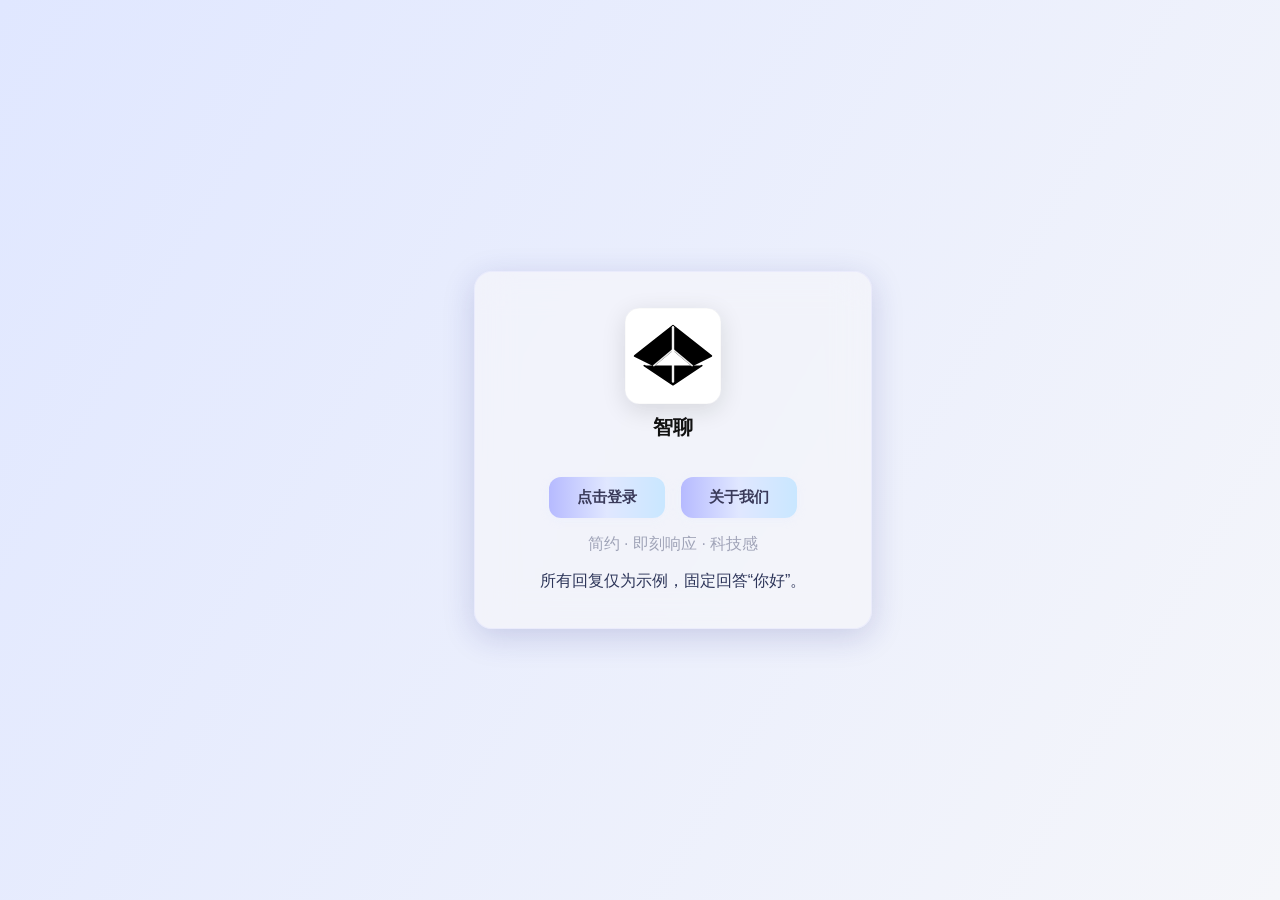
<file: templates/index.html>
<!doctype html>
<html lang="zh-cn">
  <head>
    <meta charset="utf-8">
    <meta name="viewport" content="width=device-width,initial-scale=1">
    <title>智聊 — 简约科技</title>
    <link rel="stylesheet" href="/static/main.css">
  </head>
  <body>
    <div class="shell">
      <div class="card">
        <div class="brand">
          <img src="/static/logo.svg" alt="智聊">
          <div class="title">智聊</div>
        </div>
        <div class="actions">
          <a class="btn primary" href="/login">点击登录</a>
          <a class="btn primary" href="/about">关于我们</a>
        </div>
        <div class="inner">
          <p class="tag">简约 · 即刻响应 · 科技感</p>
          <div class="note" style="margin-top:16px">所有回复仅为示例，固定回答“你好”。</div>
        </div>
      </div>
    </div>
  </body>
</html>
</file>
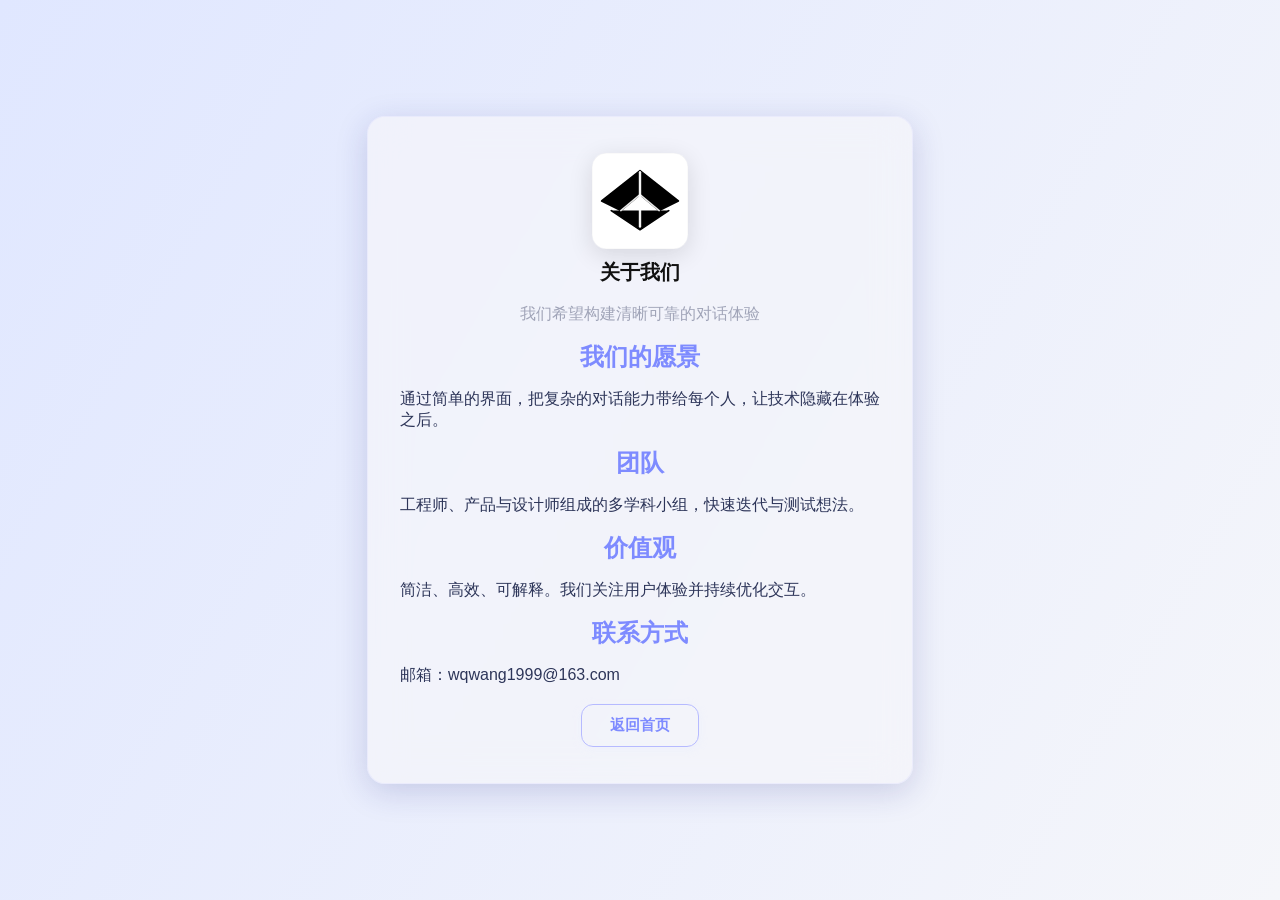
<file: templates/about.html>
<!doctype html>
<html lang="zh-cn">
  <head>
    <meta charset="utf-8">
    <meta name="viewport" content="width=device-width,initial-scale=1">
    <title>关于我们 - 智聊</title>
    <link rel="stylesheet" href="/static/main.css">
  <body>
  </head>
  <body>
    <div class="shell">
      <div class="card">
        <div class="inner">
          <div class="brand">
            <img src="/static/logo.svg" alt="智聊">
            <div class="title">关于我们</div>
          </div>
          <p class="tag">我们希望构建清晰可靠的对话体验</p>
          <div class="about-sections" style="width:100%">
            <section>
              <h2>我们的愿景</h2>
              <p>通过简单的界面，把复杂的对话能力带给每个人，让技术隐藏在体验之后。</p>
            </section>
            <section>
              <h2>团队</h2>
              <p>工程师、产品与设计师组成的多学科小组，快速迭代与测试想法。</p>
            </section>
            <section>
              <h2>价值观</h2>
              <p>简洁、高效、可解释。我们关注用户体验并持续优化交互。</p>
            </section>
            <section>
              <h2>联系方式</h2>
              <p>邮箱：wqwang1999@163.com</p>
            </section>
          </div>
          <div class="actions">
            <a class="btn ghost" href="/">返回首页</a>
          </div>
        </div>
      </div>
    </div>
    <script src="/static/ui.js" defer></script>
  </body>
</html>
</file>
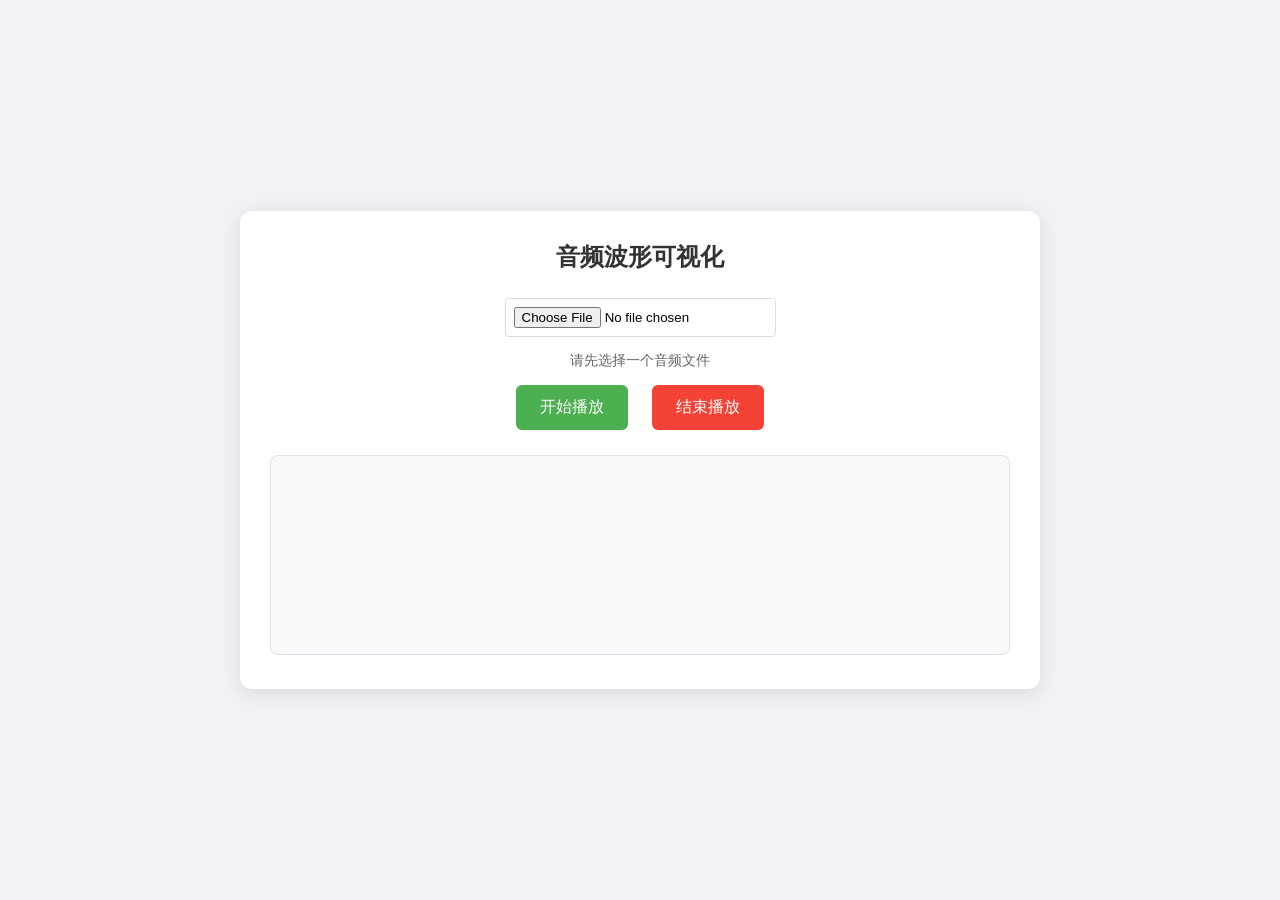
<file: templates/wave.html>
<!DOCTYPE html>
<html lang="zh-CN">
<head>
    <meta charset="UTF-8">
    <meta name="viewport" content="width=device-width, initial-scale=1.0">
    <title>音频波形可视化</title>
    <style>
        * {
            margin: 0;
            padding: 0;
            box-sizing: border-box;
            font-family: 'Arial', sans-serif;
        }

        body {
            display: flex;
            flex-direction: column;
            align-items: center;
            justify-content: center;
            min-height: 100vh;
            background-color: #f0f2f5;
            padding: 20px;
        }

        .audio-container {
            background: white;
            padding: 30px;
            border-radius: 12px;
            box-shadow: 0 4px 20px rgba(0, 0, 0, 0.1);
            width: 100%;
            max-width: 800px;
            text-align: center;
        }

        h1 {
            color: #333;
            margin-bottom: 25px;
            font-size: 24px;
        }

        .controls {
            margin-bottom: 25px;
        }

        button {
            padding: 12px 24px;
            margin: 0 10px;
            border: none;
            border-radius: 6px;
            font-size: 16px;
            cursor: pointer;
            transition: all 0.3s ease;
        }

        #startBtn {
            background-color: #4CAF50;
            color: white;
        }

        #stopBtn {
            background-color: #f44336;
            color: white;
        }

        button:hover {
            opacity: 0.9;
            transform: translateY(-2px);
        }

        button:disabled {
            background-color: #cccccc;
            cursor: not-allowed;
            transform: none;
            opacity: 1;
        }

        #waveform {
            width: 100%;
            height: 200px;
            background-color: #f8f9fa;
            border-radius: 8px;
            border: 1px solid #dee2e6;
        }

        .audio-select {
            margin: 15px 0;
        }

        input[type="file"] {
            padding: 8px;
            border: 1px solid #ddd;
            border-radius: 4px;
        }

        .status {
            margin-top: 15px;
            color: #666;
            font-size: 14px;
        }
    </style>
</head>
<body>
    <div class="audio-container">
        <h1>音频波形可视化</h1>
        
        <!-- 音频文件选择 -->
        <div class="audio-select">
            <input type="file" id="audioFile" accept="audio/*" />
            <p class="status">请先选择一个音频文件</p>
        </div>
        
        <!-- 控制按钮 -->
        <div class="controls">
            <button id="startBtn" disabled>开始播放</button>
            <button id="stopBtn" disabled>结束播放</button>
        </div>
        
        <!-- 波形画布 -->
        <canvas id="waveform"></canvas>
    </div>

    <script>
        // 获取DOM元素
        const audioFileInput = document.getElementById('audioFile');
        const startBtn = document.getElementById('startBtn');
        const stopBtn = document.getElementById('stopBtn');
        const canvas = document.getElementById('waveform');
        const ctx = canvas.getContext('2d');
        const statusText = document.querySelector('.status');

        // 音频相关变量
        let audioContext;
        let audioElement;
        let analyser;
        let source;
        let animationId;
        let isPlaying = false;

        // 设置canvas尺寸
        function resizeCanvas() {
            const rect = canvas.getBoundingClientRect();
            canvas.width = rect.width;
            canvas.height = rect.height;
        }

        // 初始化画布
        window.addEventListener('resize', resizeCanvas);
        resizeCanvas();

        // 选择音频文件
        audioFileInput.addEventListener('change', function(e) {
            const file = e.target.files[0];
            if (!file) return;

            // 验证文件类型
            if (!file.type.startsWith('audio/')) {
                statusText.textContent = '请选择有效的音频文件';
                return;
            }

            // 创建音频元素
            const audioUrl = URL.createObjectURL(file);
            audioElement = new Audio(audioUrl);
            
            // 启用播放按钮
            startBtn.disabled = false;
            statusText.textContent = `已选择: ${file.name}`;
        });

        // 初始化音频分析器
        function initAudioAnalyzer() {
            if (!audioContext) {
                audioContext = new (window.AudioContext || window.webkitAudioContext)();
                analyser = audioContext.createAnalyser();
                analyser.fftSize = 2048; // 控制波形精度
            }

            // 创建音频源
            source = audioContext.createMediaElementSource(audioElement);
            source.connect(analyser);
            analyser.connect(audioContext.destination);
        }

        // 绘制波形
        function drawWaveform() {
            // 获取频域数据
            const bufferLength = analyser.frequencyBinCount;
            const dataArray = new Uint8Array(bufferLength);
            analyser.getByteTimeDomainData(dataArray);

            // 清空画布
            ctx.clearRect(0, 0, canvas.width, canvas.height);
            
            // 设置波形样式
            ctx.lineWidth = 2;
            ctx.strokeStyle = '#4CAF50';
            ctx.beginPath();

            const sliceWidth = canvas.width / bufferLength;
            let x = 0;

            // 绘制波形
            for (let i = 0; i < bufferLength; i++) {
                const v = dataArray[i] / 128.0;
                const y = v * canvas.height / 2;

                if (i === 0) {
                    ctx.moveTo(x, y);
                } else {
                    ctx.lineTo(x, y);
                }

                x += sliceWidth;
            }

            ctx.lineTo(canvas.width, canvas.height / 2);
            ctx.stroke();

            // 持续绘制
            if (isPlaying) {
                animationId = requestAnimationFrame(drawWaveform);
            }
        }

        // 开始播放
        startBtn.addEventListener('click', async function() {
            if (!audioElement) return;

            // 恢复音频上下文（解决浏览器自动暂停问题）
            if (audioContext.state === 'suspended') {
                await audioContext.resume();
            }

            // 初始化分析器
            initAudioAnalyzer();

            // 播放音频
            audioElement.play()
                .then(() => {
                    isPlaying = true;
                    startBtn.disabled = true;
                    stopBtn.disabled = false;
                    statusText.textContent = '正在播放音频...';
                    
                    // 开始绘制波形
                    drawWaveform();
                })
                .catch(error => {
                    console.error('播放失败:', error);
                    statusText.textContent = '播放失败: ' + error.message;
                });
        });

        // 停止播放
        stopBtn.addEventListener('click', function() {
            if (!audioElement) return;

            // 停止音频
            audioElement.pause();
            audioElement.currentTime = 0;
            
            // 停止绘制
            isPlaying = false;
            cancelAnimationFrame(animationId);
            
            // 清理音频源
            if (source) {
                source.disconnect();
                source = null;
            }

            // 更新UI状态
            startBtn.disabled = false;
            stopBtn.disabled = true;
            statusText.textContent = '已停止播放';
        });

        // 音频播放结束事件
        audioElement?.addEventListener('ended', function() {
            isPlaying = false;
            cancelAnimationFrame(animationId);
            startBtn.disabled = false;
            stopBtn.disabled = true;
            statusText.textContent = '音频播放完毕';
        });
    </script>
</body>
</html>
</file>
<file: static/main.css>
/* 全新灰白/淡紫蓝毛玻璃UI */
:root {
  --main-bg: #f5f6fa;
  --glass-bg: rgba(245,246,250,0.7);
  --glass-blur: 18px;
  --primary: #b6baff;
  --primary-dark: #7e8bff;
  --accent: #e0e7ff;
  --text: #2d3559;
  --muted: #a0a4b8;
  --btn-grad-1: #b6baff;
  --btn-grad-2: #e0e7ff;
  --btn-grad-3: #c9e7ff;
  --radius: 18px;
  --shadow: 0 8px 32px 0 rgba(31,38,135,0.18);
}

html, body {
  height: 100%;
  margin: 0;
  padding: 0;
  font-family: 'Segoe UI', 'Inter', Arial, sans-serif;
  background: linear-gradient(120deg, #e0e7ff 0%, #f5f6fa 100%);
  color: var(--text);
}

/* 去除所有链接下划线，链接继承颜色以配合按钮样式 */
a, a:visited, a:active, a:hover {
  text-decoration: none;
  color: inherit;
}
body, .shell {
  min-height: 100vh;
  display: flex;
  flex-direction: column;
  align-items: center;
  justify-content: center;
}

.card {
  background: var(--glass-bg);
  box-shadow: var(--shadow);
  border-radius: var(--radius);
  padding: 36px 32px;
  max-width: 480px;
  width: 100%;
  margin: 32px auto;
  backdrop-filter: blur(var(--glass-blur));
  -webkit-backdrop-filter: blur(var(--glass-blur));
  border: 1.5px solid rgba(200,200,255,0.18);
  display: flex;
  flex-direction: column;
  align-items: center;
}

.brand {
  display: flex;
  flex-direction: column;
  align-items: center;
  margin-bottom: 18px;
}
.brand img {
  width: 96px;
  height: 96px;
  border-radius: 14px;
  box-shadow: 0 6px 24px rgba(0,0,0,0.12);
}
.brand .title {
  font-size: 20px;
  font-weight: 800;
  color: #111111;
  margin-top: 10px;
}

.card h1, .card h2 {
  margin: 0 0 12px 0;
  color: var(--primary-dark);
  text-align: center;
}

.tag, .meta, .empty {
  color: var(--muted);
  text-align: center;
}

/* 按钮样式 */
.actions {
  display: flex;
  gap: 16px;
  justify-content: center;
  margin-top: 18px;
}
.btn {
  border-radius: 12px;
  padding: 12px 28px;
  font-size: 15px;
  line-height: 1.1;
  font-weight: 700;
  border: none;
  cursor: pointer;
  display: inline-flex;
  align-items: center;
  justify-content: center;
  text-align: center;
  vertical-align: middle;
  -webkit-appearance: none;
  appearance: none;
  background: linear-gradient(90deg, var(--btn-grad-1), var(--btn-grad-2), var(--btn-grad-3));
  color: #3a3a5a;
  box-shadow: 0 2px 8px #e0e7ff40;
  transition: background 0.2s, box-shadow 0.2s, transform 0.1s;
}
.btn:active {
  transform: translateY(2px) scale(0.98);
  box-shadow: 0 1px 4px #e0e7ff30;
}
.btn.ghost {
  background: transparent;
  border: 1.5px solid var(--primary);
  color: var(--primary-dark);
}

/* 表单样式 */
.auth-form, .create-form {
  width: 100%;
  max-width: 340px;
  display: flex;
  flex-direction: column;
  gap: 16px;
  margin: 0 auto;
}
.auth-form label {
  font-size: 13px;
  color: var(--primary-dark);
}
.auth-form input, .auth-form textarea, .create-form input {
  padding: 12px;
  border-radius: 10px;
  border: 1px solid #e0e7ff;
  background: rgba(255,255,255,0.7);
  color: var(--text);
  font-size: 15px;
}

/* 隐藏用户管理相关（仅admin显示，见后端控制） */
.users-grid, .user-item, .users-panel {
  display: none !important;
}

/* 响应式 */
@media (max-width: 600px) {
  .card {
    padding: 18px 6px;
    border-radius: 12px;
    max-width: 98vw;
  }
  .brand img {
    width: 40px;
    height: 40px;
  }
  .auth-form, .create-form {
    max-width: 98vw;
  }
}
</file>
